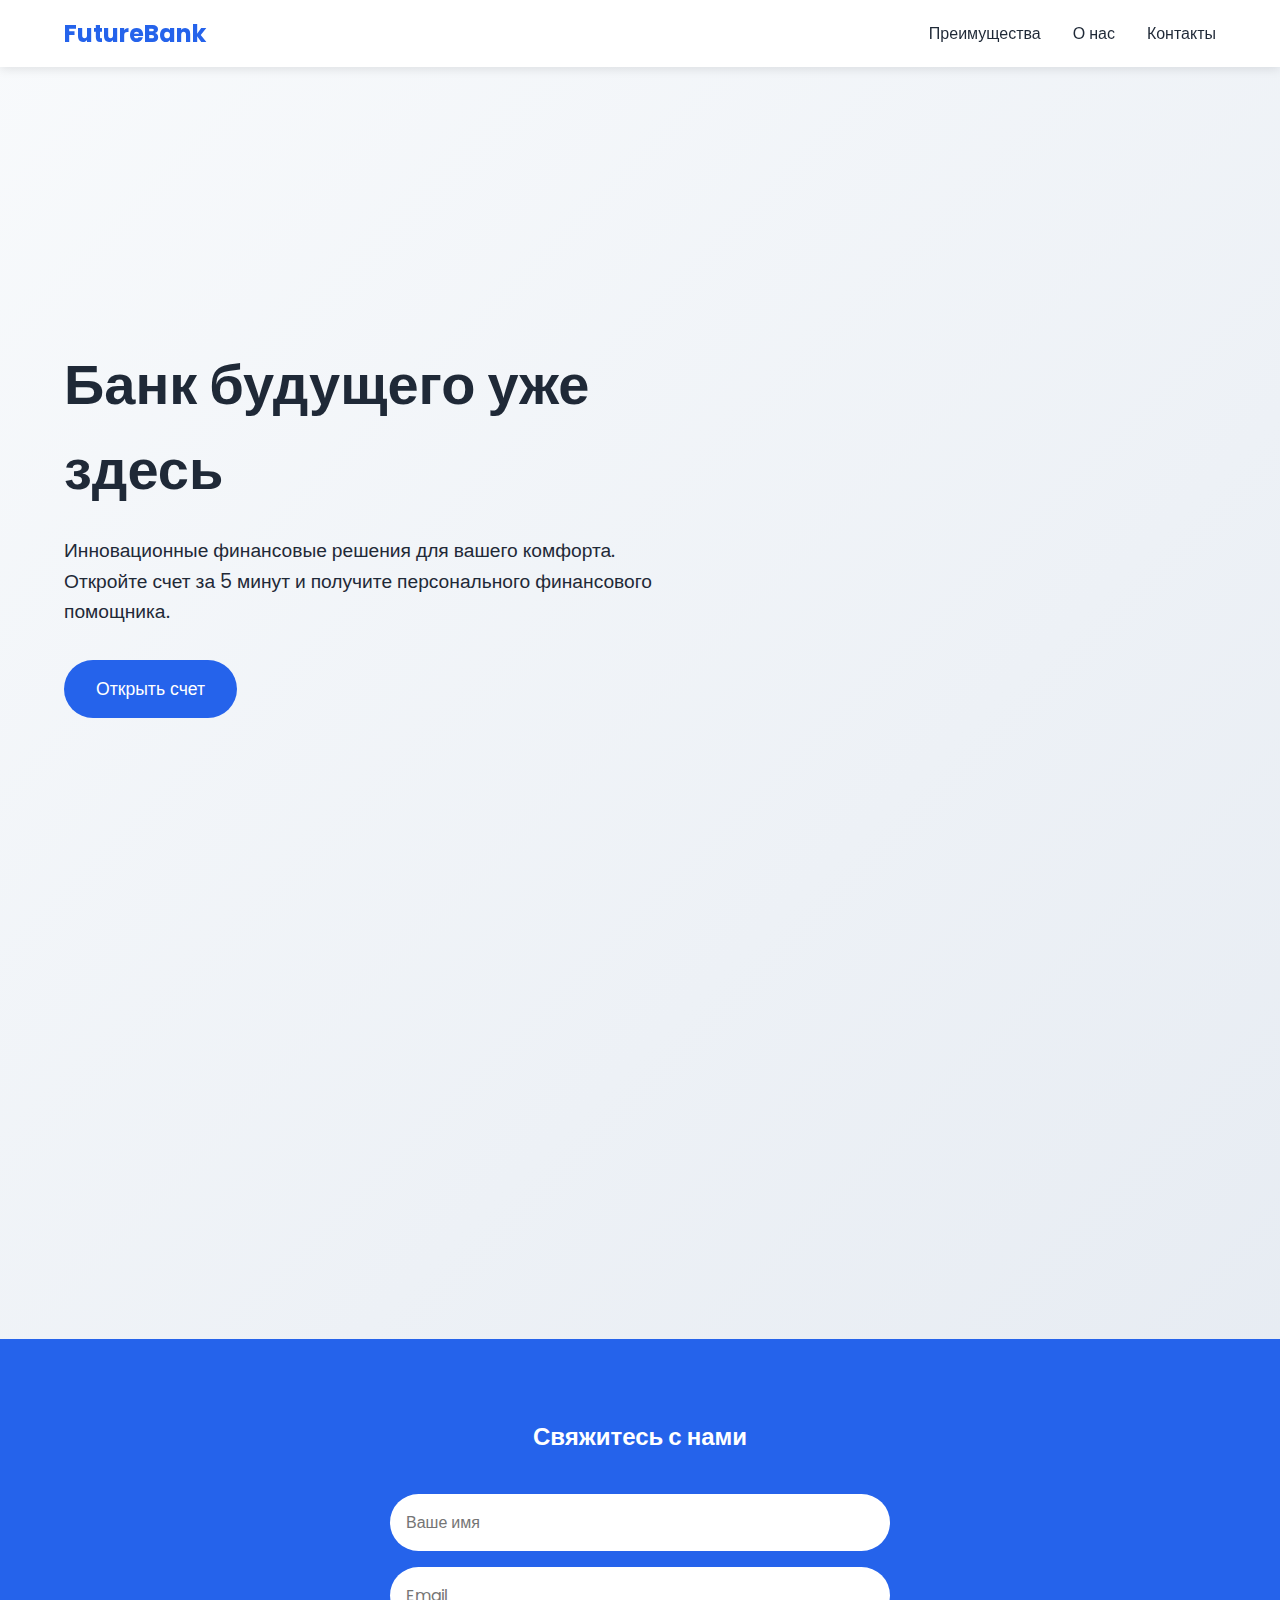
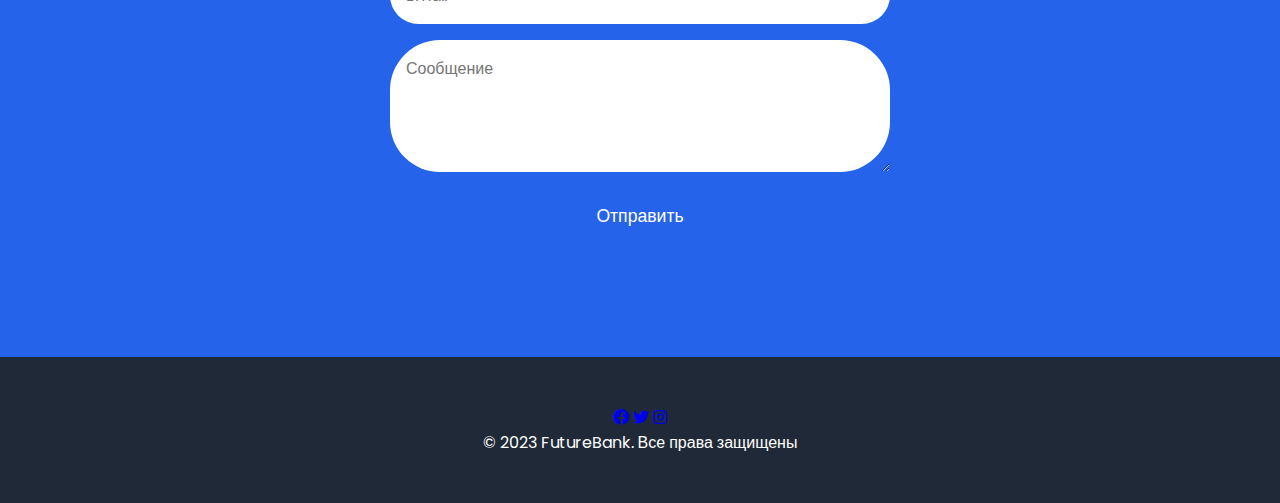
<file: index.html>
<!DOCTYPE html>
<html lang="ru">
<head>
    <meta charset="UTF-8">
    <meta name="viewport" content="width=device-width, initial-scale=1.0">
    <title>FutureBank - Банк будущего уже здесь</title>
    <link href="https://fonts.googleapis.com/css2?family=Poppins:wght@300;400;600;700&display=swap" rel="stylesheet">
    <link rel="stylesheet" href="https://cdnjs.cloudflare.com/ajax/libs/font-awesome/6.0.0/css/all.min.css">
    <style>
        :root {
            --primary-color: #2563eb;
            --secondary-color: #1e40af;
            --accent-color: #3b82f6;
            --text-dark: #1f2937;
            --text-light: #f9fafb;
        }

        * {
            margin: 0;
            padding: 0;
            box-sizing: border-box;
            font-family: 'Poppins', sans-serif;
        }

        html {
            scroll-behavior: smooth;
        }

        body {
            background: linear-gradient(135deg, #f8fafc 0%, #e2e8f0 100%);
            color: var(--text-dark);
        }

        .navbar {
            position: fixed;
            top: 0;
            width: 100%;
            background: rgba(255, 255, 255, 0.95);
            backdrop-filter: blur(10px);
            padding: 1rem 5%;
            display: flex;
            justify-content: space-between;
            align-items: center;
            box-shadow: 0 2px 10px rgba(0, 0, 0, 0.1);
            z-index: 1000;
        }

        .logo {
            font-size: 1.5rem;
            font-weight: 700;
            color: var(--primary-color);
            text-decoration: none;
        }

        .nav-links {
            display: flex;
            gap: 2rem;
        }

        .nav-links a {
            text-decoration: none;
            color: var(--text-dark);
            font-weight: 500;
            transition: color 0.3s;
        }

        .nav-links a:hover {
            color: var(--primary-color);
        }

        .hero {
            height: 100vh;
            display: flex;
            align-items: center;
            padding: 0 5%;
            margin-top: 80px;
        }

        .hero-content {
            max-width: 600px;
            animation: slideIn 1s ease-out;
        }

        @keyframes slideIn {
            from {
                opacity: 0;
                transform: translateX(-50px);
            }
            to {
                opacity: 1;
                transform: translateX(0);
            }
        }

        .hero h1 {
            font-size: 3.5rem;
            margin-bottom: 1.5rem;
            color: var(--text-dark);
        }

        .hero p {
            font-size: 1.2rem;
            margin-bottom: 2rem;
            line-height: 1.6;
        }

        .cta-button {
            padding: 1rem 2rem;
            background: var(--primary-color);
            color: white;
            border: none;
            border-radius: 50px;
            font-size: 1.1rem;
            cursor: pointer;
            transition: transform 0.3s, box-shadow 0.3s;
        }

        .cta-button:hover {
            transform: translateY(-3px);
            box-shadow: 0 5px 15px rgba(37, 99, 235, 0.4);
        }

        .features {
            padding: 5rem 5%;
            display: grid;
            grid-template-columns: repeat(auto-fit, minmax(300px, 1fr));
            gap: 2rem;
        }

        .feature-card {
            background: white;
            padding: 2rem;
            border-radius: 15px;
            box-shadow: 0 5px 15px rgba(0, 0, 0, 0.1);
            transition: transform 0.3s;
        }

        .feature-card:hover {
            transform: translateY(-10px);
        }

        .feature-icon {
            font-size: 2.5rem;
            color: var(--primary-color);
            margin-bottom: 1rem;
        }

        .contact-section {
            padding: 5rem 5%;
            background: var(--primary-color);
            color: white;
            text-align: center;
        }

        .contact-form {
            max-width: 500px;
            margin: 2rem auto;
        }

        .form-input {
            width: 100%;
            padding: 1rem;
            margin: 0.5rem 0;
            border: none;
            border-radius: 50px;
            font-size: 1rem;
        }

        footer {
            background: var(--text-dark);
            color: white;
            padding: 3rem 5%;
            text-align: center;
        }

        @media (max-width: 768px) {
            .nav-links {
                display: none;
            }
            
            .hero h1 {
                font-size: 2.5rem;
            }
        }
    </style>
</head>
<body>
    <nav class="navbar">
        <a href="#" class="logo">FutureBank</a>
        <div class="nav-links">
            <a href="#features">Преимущества</a>
            <a href="#about">О нас</a>
            <a href="#contact">Контакты</a>
        </div>
    </nav>

    <section class="hero">
        <div class="hero-content">
            <h1>Банк будущего уже здесь</h1>
            <p>Инновационные финансовые решения для вашего комфорта. Откройте счет за 5 минут и получите персонального финансового помощника.</p>
            <button class="cta-button">Открыть счет</button>
        </div>
    </section>

    <section id="features" class="features">
        <div class="feature-card">
            <i class="fas fa-rocket feature-icon"></i>
            <h3>Мгновенные переводы</h3>
            <p>Переводите деньги в любой банк мира за секунды без комиссий</p>
        </div>
        <div class="feature-card">
            <i class="fas fa-shield-alt feature-icon"></i>
            <h3>Максимальная безопасность</h3>
            <p>Ваши средства защищены по стандартам военного уровня</p>
        </div>
        <div class="feature-card">
            <i class="fas fa-coins feature-icon"></i>
            <h3>Выгодные проценты</h3>
            <p>До 7% годовых на остаток по счету в любой валюте</p>
        </div>
    </section>

    <section class="contact-section" id="contact">
        <h2>Свяжитесь с нами</h2>
        <form class="contact-form">
            <input type="text" class="form-input" placeholder="Ваше имя">
            <input type="email" class="form-input" placeholder="Email">
            <textarea class="form-input" rows="4" placeholder="Сообщение"></textarea>
            <button class="cta-button">Отправить</button>
        </form>
    </section>

    <footer>
        <div class="social-links">
            <a href="#"><i class="fab fa-facebook"></i></a>
            <a href="#"><i class="fab fa-twitter"></i></a>
            <a href="#"><i class="fab fa-instagram"></i></a>
        </div>
        <p>© 2023 FutureBank. Все права защищены</p>
    </footer>

    <script>
        document.querySelectorAll('a[href^="#"]').forEach(anchor => {
            anchor.addEventListener('click', function (e) {
                e.preventDefault();
                document.querySelector(this.getAttribute('href')).scrollIntoView({
                    behavior: 'smooth'
                });
            });
        });

        document.querySelector('.cta-button').addEventListener('click', () => {
            window.location.href = '#contact';
        });

        // Анимация при скролле
        const observer = new IntersectionObserver((entries) => {
            entries.forEach(entry => {
                if (entry.isIntersecting) {
                    entry.target.style.opacity = 1;
                    entry.target.style.transform = 'translateY(0)';
                }
            });
        });

        document.querySelectorAll('.feature-card').forEach((card) => {
            card.style.opacity = 0;
            card.style.transform = 'translateY(50px)';
            observer.observe(card);
        });
    </script>
</body>
</html>
</file>
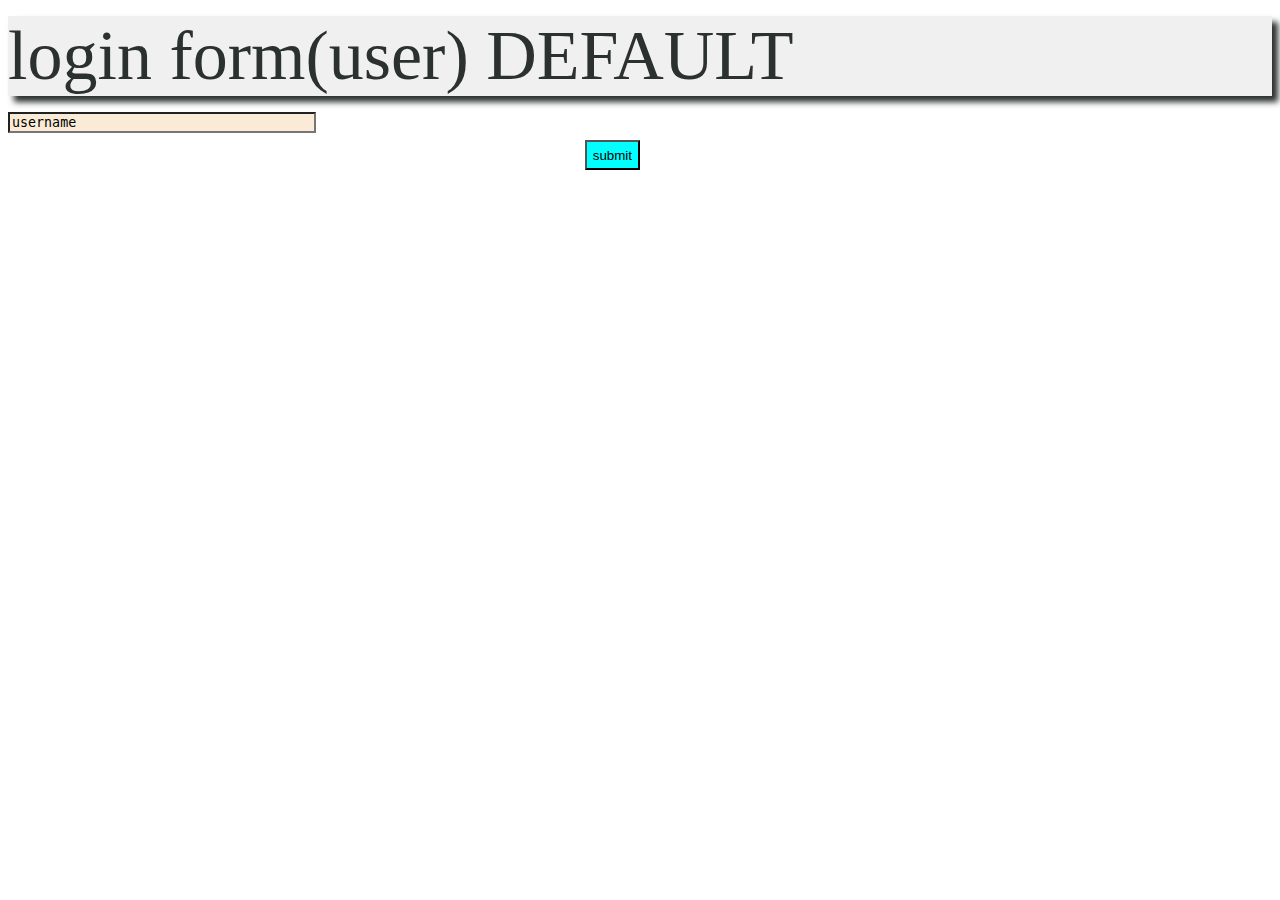
<file: login.html>
<!DOCTYPE html>
<html lang="en">
    <head>
        <link rel="stylesheet" href="style.css">
         <p><div class="logintext">login form(user) DEFAULT</div></p>
         <input id="inputusername" class="input" value="username">
        <button class="buttonclass" id="buttoncheck" onclick="checkpassword()">submit</button>
    </head>
</html>
<script>
    function checkpassword() {
var password = document.getElementById("inputusername")
var originpassword = password.value 
if (originpassword == "user") {
window.location.href = "home.html"
}
    }
</script>
</file>
<file: style.css>
.logintext {
    color: rgb(42, 49, 46);
    font-size: 70px;
    background-color: rgb(240, 240, 240);
     box-shadow: 6px 6px 6px;
     box-sizing: border-box;
     
}
.logintext:hover{
    animation:  shadowPulse 3s ;

    cursor: pointer;
}
body{
background-image: url(https://media1.tenor.com/m/rgJleMzUa8MAAAAd/bailes.gif);
}
.input{
    background-color: antiquewhite;
    font-family: monospace;
    position: absolute;
width: 300px;
}
.buttonclass{
    position: absolute;
    right: 640px;
    top: 140px;
    height: 30px;
    background-color: aqua;
    display: inline-block;
}
.buttonclass:hover{
animation: buttonanimation 2s;
}








@keyframes buttonanimation{
    0% {
     background-color: aqua;
    }
    50% {
     background-color: rgb(0, 255, 145);
    }
}






@keyframes shadowPulse {
    0% {
        color: black;
  box-shadow: 6px 6px 6px
    
    }
    50% {
        color: rgb(26, 255, 0);
        box-shadow: 10px 10px 10px
        

    }

}
</file>
